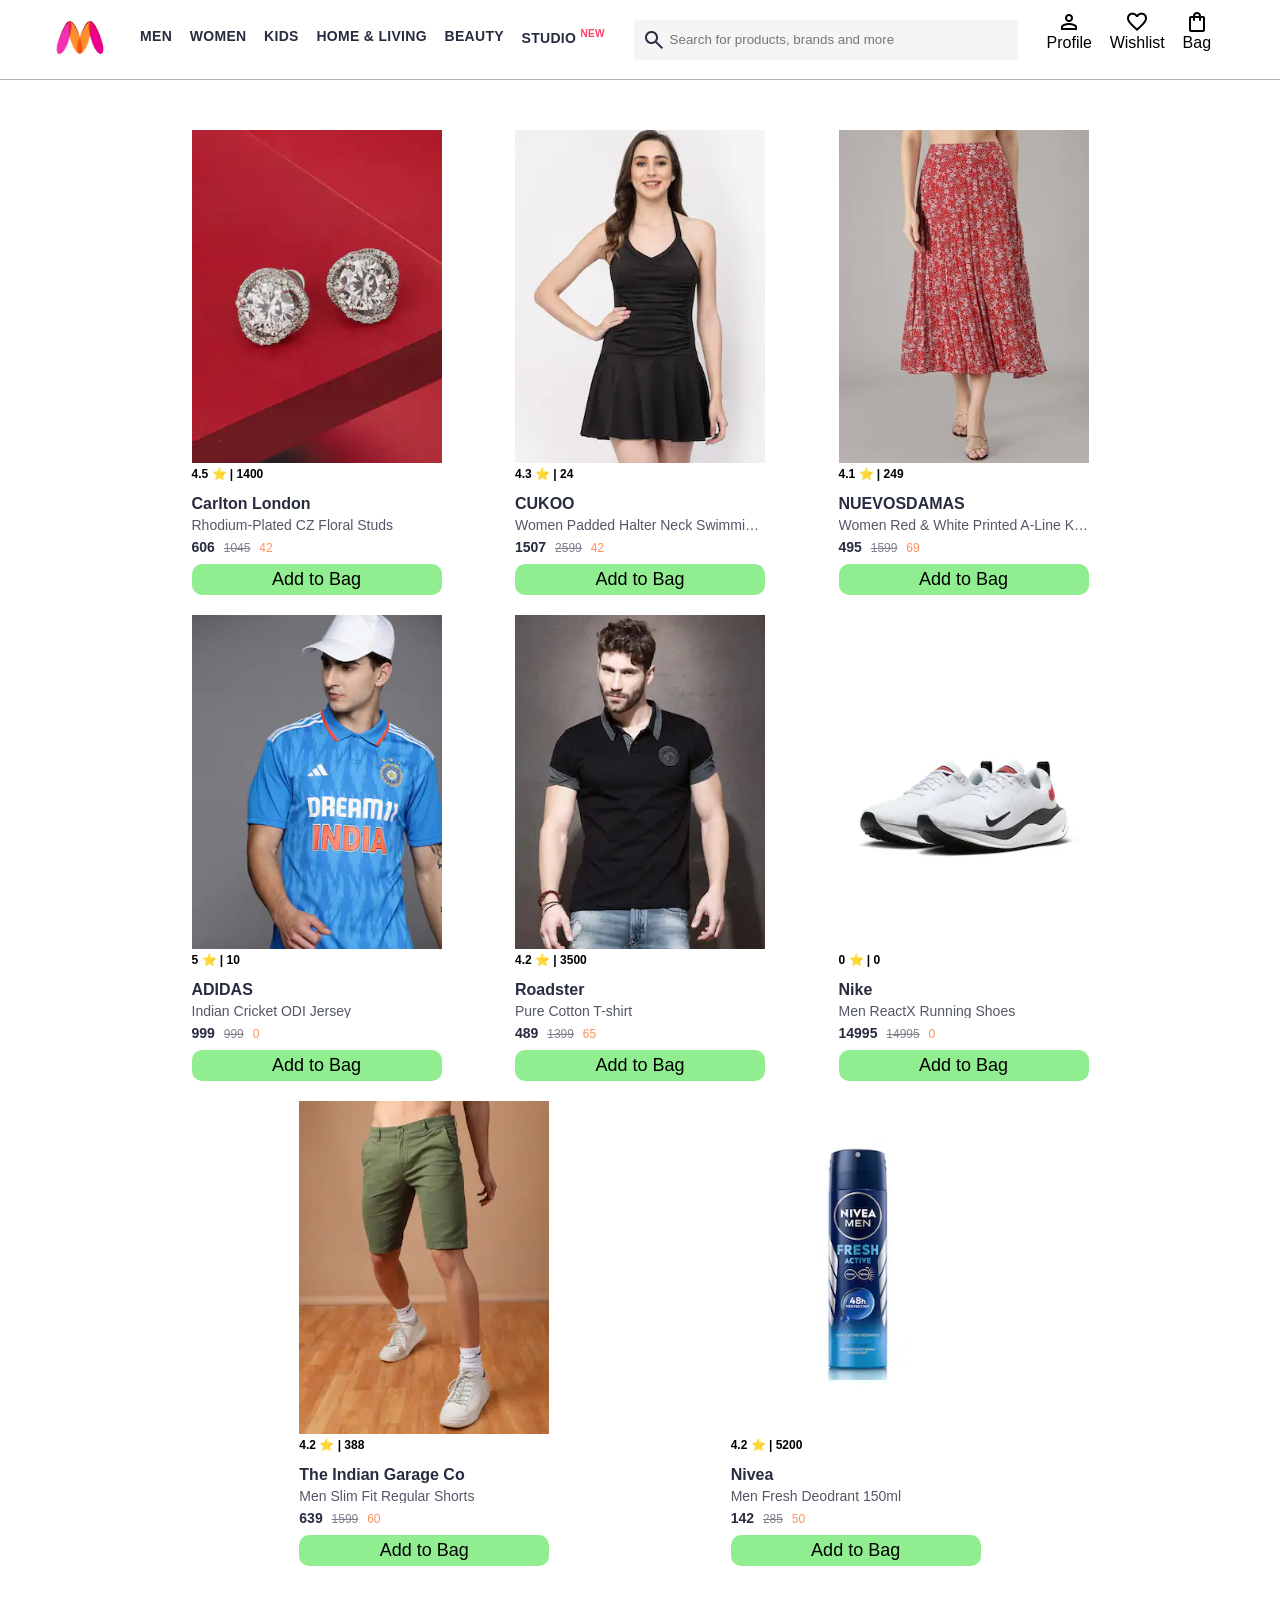
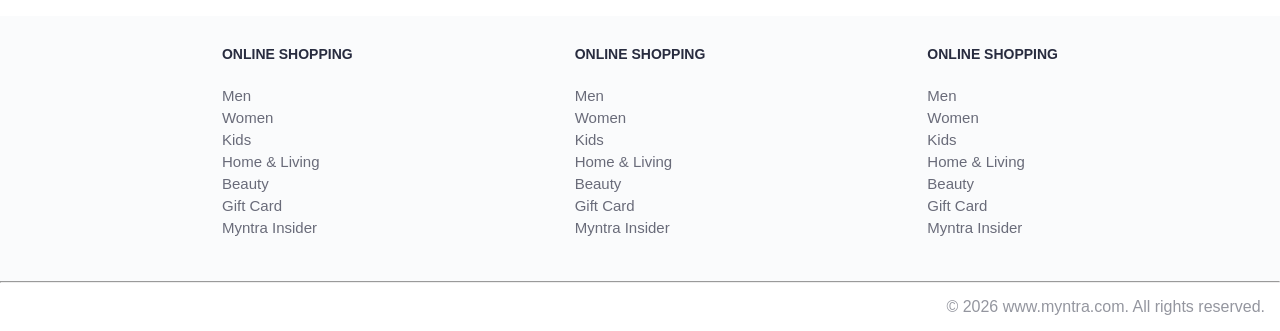
<file: index.html>
<!-- Project with only HTML & CSS  -->

<!DOCTYPE html>
<html lang="en">

<head>
    <meta charset="UTF-8">
    <meta name="viewport" content="width=device-width, initial-scale=1.0">
    <title>Document</title>
    <link rel="stylesheet" href="index.css">
    <link href="https://fonts.googleapis.com/css2?family=Material+Symbols+Outlined" rel="stylesheet">
</head>

<body>
    <header>
        <div class="logo_container">
            <a href=""><img class="myntra-home" src="./images/myntra_logo.webp" alt=""></a>
        </div>
        <div class="nav_bar">
            <a href="">Men</a>
            <a href="">Women</a>
            <a href="">Kids</a>
            <a href="">Home & Living</a>
            <a href="">Beauty</a>
            <a href="">Studio <sup>New</sup></a>
        </div>
        <div class="search_bar">
            <span class="material-symbols-outlined search_icon">
                search
            </span>
            <input class="search_input" placeholder="Search for products, brands and more">
        </div>

        <div class="action_bar">
            <div class="action_container">
                <span class="material-symbols-outlined action_icon">
                    person
                </span>
                <span class="action_name">Profile</span>
            </div>
            <div class="action_container">
                <span class="material-symbols-outlined action_icon">
                    favorite
                </span>
                <span class="action_name">Wishlist</span>
            </div>
            
            <a class="action_container" href="bag.html">
                <span class="material-symbols-outlined action_icon">
                    shopping_bag
                </span>

                <span class="action_name">Bag</span>

                <span class="bag-item-count">0</span>
            </a>
        </div>
    </header>

    <main>
       <div class="items-container">
        
       </div>
    </main>

    <footer>
        <div class="footer_container">
            <div class="footer_column">
                <h3>ONLINE SHOPPING</h3>
                <a href="">Men</a>
                <a href="">Women</a>
                <a href="">Kids</a>
                <a href="">Home & Living</a>
                <a href="">Beauty</a>
                <a href="">Gift Card</a>
                <a href="">Myntra Insider</a>
            </div>            

            <div class="footer_column">
                <h3>ONLINE SHOPPING</h3>
                <a href="">Men</a>
                <a href="">Women</a>
                <a href="">Kids</a>
                <a href="">Home & Living</a>
                <a href="">Beauty</a>
                <a href="">Gift Card</a>
                <a href="">Myntra Insider</a>
            </div>            

            <div class="footer_column">
                <h3>ONLINE SHOPPING</h3>
                <a href="">Men</a>
                <a href="">Women</a>
                <a href="">Kids</a>
                <a href="">Home & Living</a>
                <a href="">Beauty</a>
                <a href="">Gift Card</a>
                <a href="">Myntra Insider</a>
            </div>            
        </div>
          
        <hr>

        <div class="copyright">
            © 2026 www.myntra.com. All rights reserved.
        </div>
   
    </footer>
    
    <script src="items.js"></script>
    <script src="index.js"></script>
    
</body>

</html>
</file>
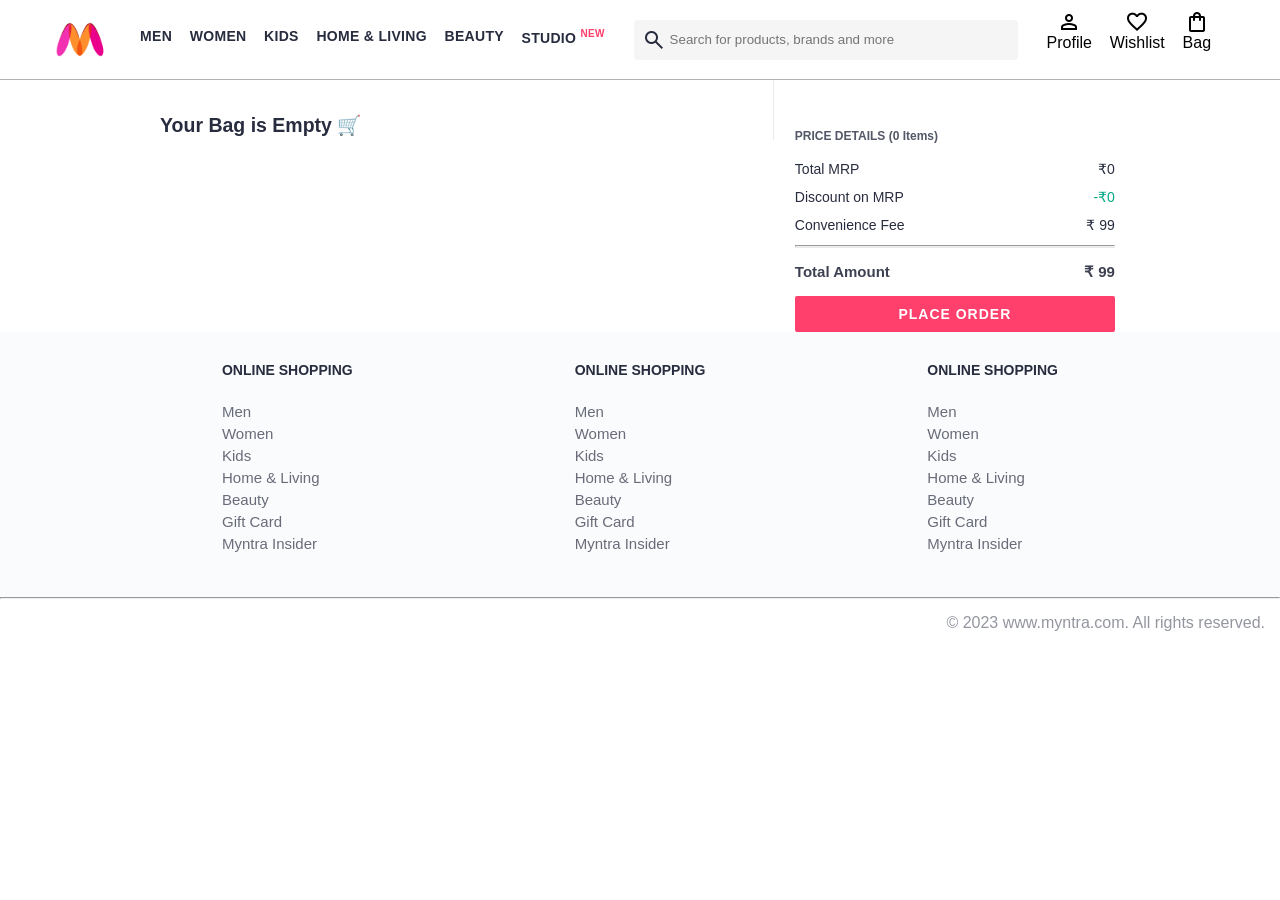
<file: bag.html>
<!DOCTYPE html>
<html lang="en">

<head>
    <title>Myntra Clone</title>
    <link rel="stylesheet" href="./index.css">
    <link rel="stylesheet" href="./bag.css">
    <link rel="stylesheet"
        href="https://fonts.googleapis.com/css2?family=Material+Symbols+Outlined:opsz,wght,FILL,GRAD@20..48,100..700,0..1,-50..200" />
</head>

<body>
    <header>
        <div class="logo_container">
            <a href="#"><img class="myntra-home" src="./images/myntra_logo.webp"></a>
        </div>
        <nav class="nav_bar">
            <a href="#">Men</a>
            <a href="#">Women</a>
            <a href="#">Kids</a>
            <a href="#">Home & Living</a>
            <a href="#">Beauty</a>
            <a href="#">Studio <sup>New</sup></a>
        </nav>
        <div class="search_bar">
            <span class="material-symbols-outlined search_icon">search</span>
            <input class="search_input" placeholder="Search for products, brands and more">
        </div>
        <div class="action_bar">
            <div class="action_container">
                <span class="material-symbols-outlined action_icon">person</span>
                <span class="action_name">Profile</span>
            </div>

            <div class="action_container">
                <span class="material-symbols-outlined action_icon">favorite</span>
                <span class="action_name">Wishlist</span>
            </div>

            <div class="action_container">
                <span class="material-symbols-outlined action_icon">shopping_bag</span>
                <span class="action_name">Bag</span>
                <span class="bag-item-count">0</span>
            </div>
        </div>
    </header>
    <main>
        <div class="bag-page">
            <div class="bag-items-container">

            </div>


            <div class="bag-summary">
              
            </div>

        </div>
    </main>
    <footer>
        <div class="footer_container">
            <div class="footer_column">
                <h3>ONLINE SHOPPING</h3>

                <a href="#">Men</a>
                <a href="#">Women</a>
                <a href="#">Kids</a>
                <a href="#">Home & Living</a>
                <a href="#">Beauty</a>
                <a href="#">Gift Card</a>
                <a href="#">Myntra Insider</a>
            </div>

            <div class="footer_column">
                <h3>ONLINE SHOPPING</h3>

                <a href="#">Men</a>
                <a href="#">Women</a>
                <a href="#">Kids</a>
                <a href="#">Home & Living</a>
                <a href="#">Beauty</a>
                <a href="#">Gift Card</a>
                <a href="#">Myntra Insider</a>
            </div>

            <div class="footer_column">
                <h3>ONLINE SHOPPING</h3>

                <a href="#">Men</a>
                <a href="#">Women</a>
                <a href="#">Kids</a>
                <a href="#">Home & Living</a>
                <a href="#">Beauty</a>
                <a href="#">Gift Card</a>
                <a href="#">Myntra Insider</a>
            </div>
        </div>
        <hr>

        <div class="copyright">
            © 2023 www.myntra.com. All rights reserved.
        </div>
    </footer>
    <script src="./items.js"></script>
    <script src="./index.js"></script>
    <script src="./bag.js"></script>
</body>

</html>
</file>
<file: index.css>
*{
    margin: 0;
    padding: 0;
    font-family:  Figtree-Regular, -apple-system, BlinkMacSystemFont, Segoe UI, Roboto, Helvetica, Arial, sans-serif;
    -webkit-font-smoothing: antialiased;
    box-sizing: border-box;
}

header{
    display: flex;
    background-color:#ffffff;
    height: 80px;
    justify-content: space-between;
    align-items: center;
    border-bottom: 1px solid #b6b1b1;
}

.myntra-home{
    height: 45px;
    
}

.logo_container{
    margin-left: 4%;
}

.action_bar{
    margin-right: 4%;
}

.nav_bar{
    display: flex;
    min-width: 500px;
    justify-content: space-evenly;
}

.nav_bar a{
    font-size: 14px;
    letter-spacing: .3px;
    color: #282c3f;
    font-weight: 700;
    text-transform: uppercase;
    text-decoration: none;
    padding: 28px 0 ;
    border-bottom: 5px solid #ffffff;
    
}

.nav_bar a:hover{
    border-bottom: 4px solid #f54e77;
}

.nav_bar a sup{
    color: #ff3f6c;
    font-size: 10px;
}

.search_bar{
  height: 40px;
  min-width: 200px;
  width: 30%;
  display: flex;
  align-items: center;

}

.search_icon{
   box-sizing: content-box;
   width: 20px;
   padding: 8px;
   background: #f5f5f6;
   color: #282c3f;
   font-weight: 300;
   border-radius: 4px 0 0 4px;
}

.search_input{
    color: #696e79;
    background: #f5f5f6;
    flex-grow:1;
    height: 40px;
    border-radius: 3px;
    border: 0;
    border-radius: 0 4px 4px 0;
}

.action_bar{
    display: flex;
    min-width: 200px;
    justify-content: space-evenly;
}

.action_container{
    display: flex;
    flex-direction: column;
    align-items: center;
}

/*Main Section */

.banner_container{
  margin: 40px 0;
}

.banner_image{
   width: 100%;
}

.category_heading{
    text-transform: uppercase;
    color: #3e4152;
    letter-spacing: .15em;
    font-size: 1.8em;
    margin: 50px 0 10px 30px;
    max-height: 5em;
    font-weight: 700;
}

.category_items , .items-container {
    display: flex;
    flex-wrap: wrap;
    justify-content: space-evenly;
    
}

.sale_item{
    width: 250px;
}

.footer_container{
    padding: 30px 0px 40px 0;
    background-color: #fafbfc;
    display: flex;
    justify-content: space-evenly;
}


.footer_column{
    display: flex;
    flex-direction: column;
}

.footer_column h3{
    color: #282c3f;
    font-size:14px;
    margin-bottom: 25px;
}


.footer_column a{
    color: #696b79;
    font-size: 15px;
    text-decoration: none;
    padding-bottom: 5px;
}

.copyright{
  color: #94969f;
  text-align: end;
  padding: 15px;
}

.items-container{
   width: 80%;
   margin:  40px 10%;
}

.item-container{
    width: 250px;
    margin: 10px;
}

.item-image{
    width: 100%;
}

.rating{
   font-size: 12px;
    font-weight: 700;
}

.company-name{
    margin-top: 15px;
    font-size: 16px;
    font-weight: 700;
    line-height: 1;
    color: #282c3f;
    margin-bottom: 6px;
    overflow: hidden;
    text-overflow: ellipsis;
    white-space: nowrap;
}

.item-name{
    color: #535766;
    font-size: 14px;
    line-height: 1;
    margin-bottom: 0;
    margin-top: 0;
    overflow: hidden;
    text-overflow: ellipsis;
    white-space: nowrap;
    font-weight: 400;
    display: block;
}


.price{
    margin-top: 8px;
    font-size: 14px;
    line-height: 15px;
    color: #282c3f;
    white-space: nowrap;
}

.current-price{
  font-size: 14px;
    font-weight: 700;
    color: #282c3f;
}

.original-price{
      text-decoration: line-through;
    color: #7e818c;
    font-weight: 400;
    margin-left: 5px;
    font-size: 12px;
}

.discount{
  color: #ff905a;
    font-weight: 400;
    font-size: 12px;
    margin-left: 5px;
}

.btn-add-bag{
  margin-top: 8px;
  font-size: 18px;
  width: 100%;
  background-color: lightgreen;
  border: none;
  border-radius: 10px;
  padding: 5px 15px;
  cursor: pointer;
}

.bag-item-count{
   background-color: #f16565;
   white-space: nowrap;
   text-align: center;
   line-height: 18px;
   padding: 0 6px;
   height: 18px;
   position: relative;
   border-radius: 50%;
   font-size: 12px;
   color: #fff;
   left: 13px;
   top: -44px;
   font-weight: 700;
   cursor: pointer;
}

.action_container{
    text-decoration: none;
}

a.action_container:link{
    color: black;
}

.action_icon{
    color: black;
}

.action_name{
    color: black;
}
</file>
<file: bag.css>
.myntra-home {
    height: 45px;
    width: auto;
    object-fit: contain;
    display: block;
}

.bag-items-container {
  display: inline-block;
  width: 64%;
  padding-right: 20px;
  border-right: 1px solid #eaeaec;
  padding-top: 32px;
  color: #282c3f;
  font-size: 13px;
  line-height: 1.42857143;
}

.bag-page {
  width: 75%;
  margin-left: 12.5%;
}

.bag-summary {
  vertical-align: top;
  display: inline-block;
  width: 35%;
  padding: 24px 0 0 16px;
  color: #282c3f;
  font-size: 13px;
  line-height: 1.42857143;
}

.bag-details-container {
  margin-bottom: 16px;
}

.price-header {
  font-size: 12px;
  font-weight: 700;
  margin: 24px 0 16px;
  color: #535766;
}

.price-item {
  margin-bottom: 12px;
  line-height: 16px;
  font-size: 14px;
  color: #282c3f;
}

.price-item-value {
  float: right;
}

.priceDetail-base-discount {
  color: #03a685;
}

.price-footer {
  font-weight: 700;
  font-size: 15px;
  padding-top: 16px;
  border-top: 1px solid #eaeaec;
  color: #3e4152;
  line-height: 16px;
}

.btn-place-order {
  width: 100%;
  letter-spacing: 1px;
  font-size: 14px;
  font-weight: 600;
  border-radius: 2px;
  border-width: 0px;
  padding: 10px 16px;
  background-color: rgb(255, 63, 108);
  color: rgb(255, 255, 255);
  cursor: pointer;
}

.bag-item-container {
  margin-bottom: 8px;
  background: #fff;
  font-size: 14px;
  border: 1px solid #eaeaec;
  border-radius: 4px;
  position: relative;
  padding: 12px 12px 0;
}

.item-left-part {
  position: absolute;
  background: rgb(255, 242, 223);
  height: 148px;
  width: 111px;
}

.item-right-part {
  padding-left: 12px;
  position: relative;
  min-height: 148px;
  margin-left: 111px;
  margin-bottom: 12px;
}

.bag-item-img {
  width: 100%;
}

.return-period {
  display: inline-flex;
  font-size: 14px;
  padding-top: 8px;
}

.return-period-days {
  font-weight: 700;
  margin-right: 4px;
}

.delivery-details {
  margin-top: 5px;
  color: #282c3f;
  font-size: 12px;
  letter-spacing: -.1px;
  margin-bottom: 8px;
  line-height: 15px;
}

.delivery-details-days {
  color: #03a685;
}

.remove-from-cart {
  position: absolute;
  font-size: 25px;
  top: 10px;
  right: 18px;
  width: 14px;
  height: 14px;
  cursor: pointer;
}
</file>
